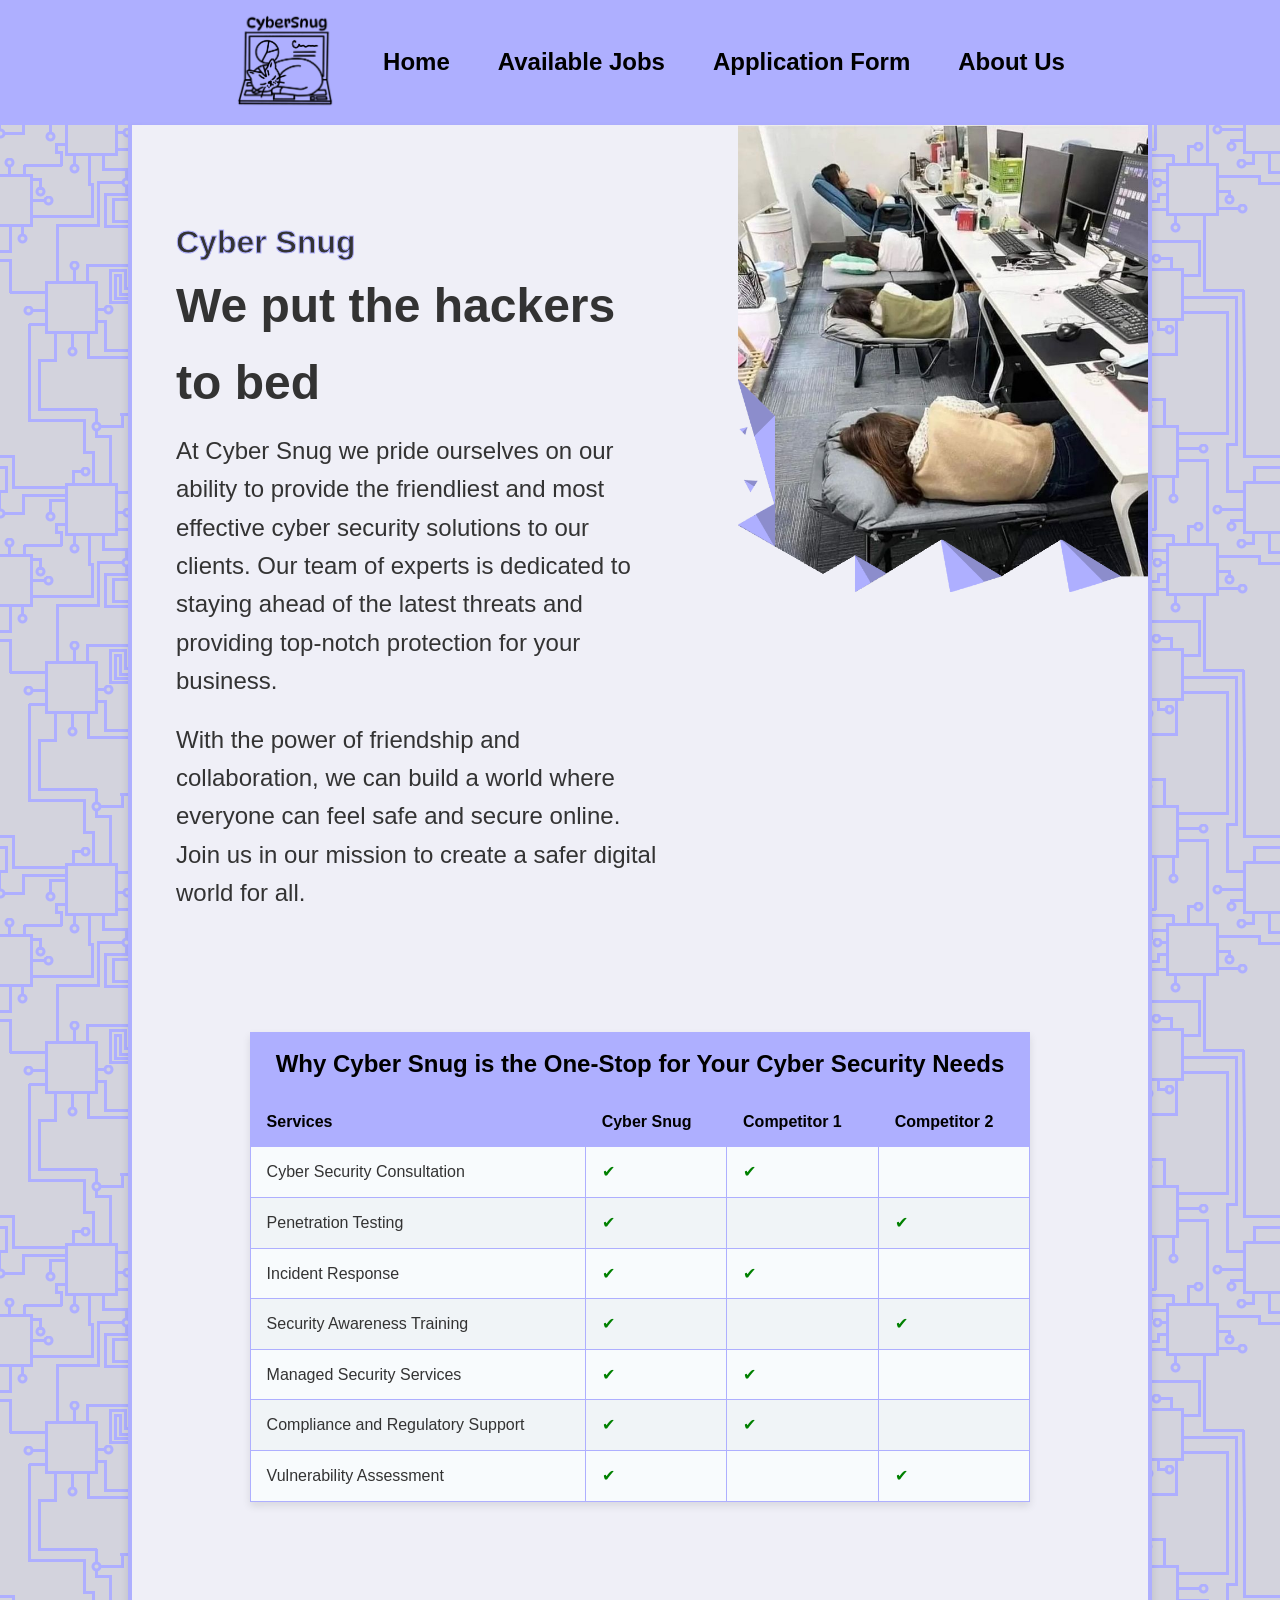
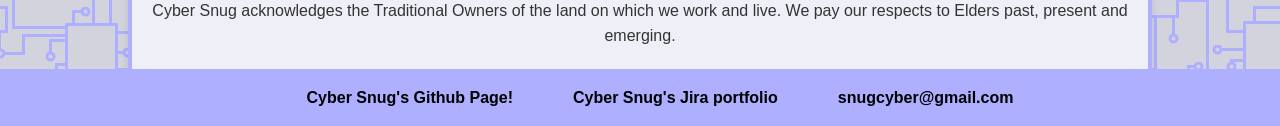
<file: index.html>
<!DOCTYPE html>
<html lang="en">

<!--- meta elements -->
<head>
  <meta charset="utf-8">
  <meta name="description" content="Cyber Snug homepage">
  <meta name="keywords" content="Cyber Snug, homepage, introduction">
  <meta name="author" content="html wizards">
  <title>Homepage</title>
<link rel="stylesheet" href="./styles/styles.css" type="text/css">
<!--- added the link to stylesheet -->

  <!-- Embedded CSS  -->
  <!--sets font sizes for h3 and h1 inside .title block-->
  <style>
    .title h3 {
    font-size: 2rem;
    padding: 0;
    margin: 0;
   }

    .title h1 {
   font-size: 3rem;
    padding: 0;
    margin: 0;
  }
  </style>
</head>

<body>
  <header>
  <!--- added links to each page -->
  <!--main site nav, including logo lightbox popup-->
  <nav>
    <ul>
      <li>
        <a href="#logo-lightbox">
        <img id="logo" src="images/Cyber_Snug_FINAL.png" alt="Company Logo">
        </a>
      </li>
      <li><a href="./">Home</a></li>
      <li><a href="./jobs.html">Available Jobs</a></li>
     <li><a href="./apply.html">Application Form</a></li>
     <li><a href="./about.html">About Us</a></li>
    </ul>
  </nav>
  </header>

  <!--Hidden lightbox that displays enlarged version of logo when nav logo link is clicked-->
  <div class="lightbox" id="logo-lightbox">
    <a href="#" aria-label="Close">
      <span style="background-image: url('images/Cyber_Snug_FINAL.png');"></span>
    </a>
  </div>

  <main class="main">
    <!--company name/slogan and description to the left, image on the right-->
    <div class="content-row">
      <div class="left-content">
        <div class="title">
            <!-- inline CSS  -->
          <h3 style="-webkit-text-stroke: 1px #AEAFFF; ">Cyber Snug</h3>
          <h1>We put the hackers to bed</h1>
        </div>
        <aside class="company-description">
          <p>
            At Cyber Snug we pride ourselves on our ability to provide the friendliest
            and most effective cyber security solutions to our clients. Our team of experts
            is dedicated to staying ahead of the latest threats and providing top-notch
            protection for your business.
          </p> 
          <p>
            With the power of friendship and collaboration,
            we can build a world where everyone can feel safe and secure online.
            Join us in our mission to create a safer digital world for all.
          </p>
        </aside>
      </div>
      <img id="visual-slogan" src="images/putting_hackers_to_sleep.png" alt="visual representation of our slogan">
    </div>

<!---table demonstrating our services-->
    <table class="services-table">
      <thead>
        <tr>
          <th class="services-header" colspan="4" >Why Cyber Snug is the One-Stop for Your Cyber Security Needs</th>
        </tr>
        <tr>
          <th>Services</th>
          <th>Cyber Snug</th>
          <th>Competitor 1</th>
          <th>Competitor 2</th>
        </tr>
      </thead>
      <tbody>
        <tr>
          <td>Cyber Security Consultation</td>
          <td class="checkmark-symbol"></td>
          <td class="checkmark-symbol"></td>
          <td></td>
        </tr>
        <tr>
          <td>Penetration Testing</td>
          <td class="checkmark-symbol"></td>
          <td></td>
          <td class="checkmark-symbol"></td>
        </tr>
        <tr>
          <td>Incident Response</td>
          <td class="checkmark-symbol"></td>
          <td class="checkmark-symbol"></td>
          <td></td>
        </tr>
        <tr>
          <td>Security Awareness Training</td>
          <td class="checkmark-symbol"></td>
          <td></td>
          <td class="checkmark-symbol"></td>
        </tr>
        <tr>
          <td>Managed Security Services</td>
          <td class="checkmark-symbol"></td>
          <td class="checkmark-symbol"></td>
          <td></td>
        </tr>
        <tr>
          <td>Compliance and Regulatory Support</td>
          <td class="checkmark-symbol"></td>
          <td class="checkmark-symbol"></td>
          <td></td>
        </tr> 
        <tr>
          <td>Vulnerability Assessment</td>
          <td class="checkmark-symbol"></td>
          <td></td>
          <td class="checkmark-symbol"></td>
      </tbody>
    </table>
    <!--acknowledgment of country statement-->
    <p class="acknowledgment-of-land">Cyber Snug acknowledges the Traditional Owners of the land on which we work and live.
       We pay our respects to Elders past, present and emerging.
    </p>
  </main>
  <footer>
  <!--Site footer with links Github repo, Jira Board and contact email-->
    <p ><a href="https://github.com/106131320/Project-part-1" target="_blank">Cyber Snug's Github Page!</a></p>
    <p ><a href="https://snugcyber.atlassian.net?continue=https%3A%2F%2Fsnugcyber.atlassian.net%2Fwelcome%2Fsoftware&atlOrigin=eyJpIjoiZGUwYWVmOGFkY2FlNDNkOGJjMmJmNWQ0NGI5NGQwYzEiLCJwIjoiaiJ9" 
    target="_blank">Cyber Snug's Jira portfolio </a></p>
    <p ><a href="mailto:snugcyber@gmail.com" target="_blank">snugcyber@gmail.com</a></p>
  </footer>
</body>



</html>
</file>
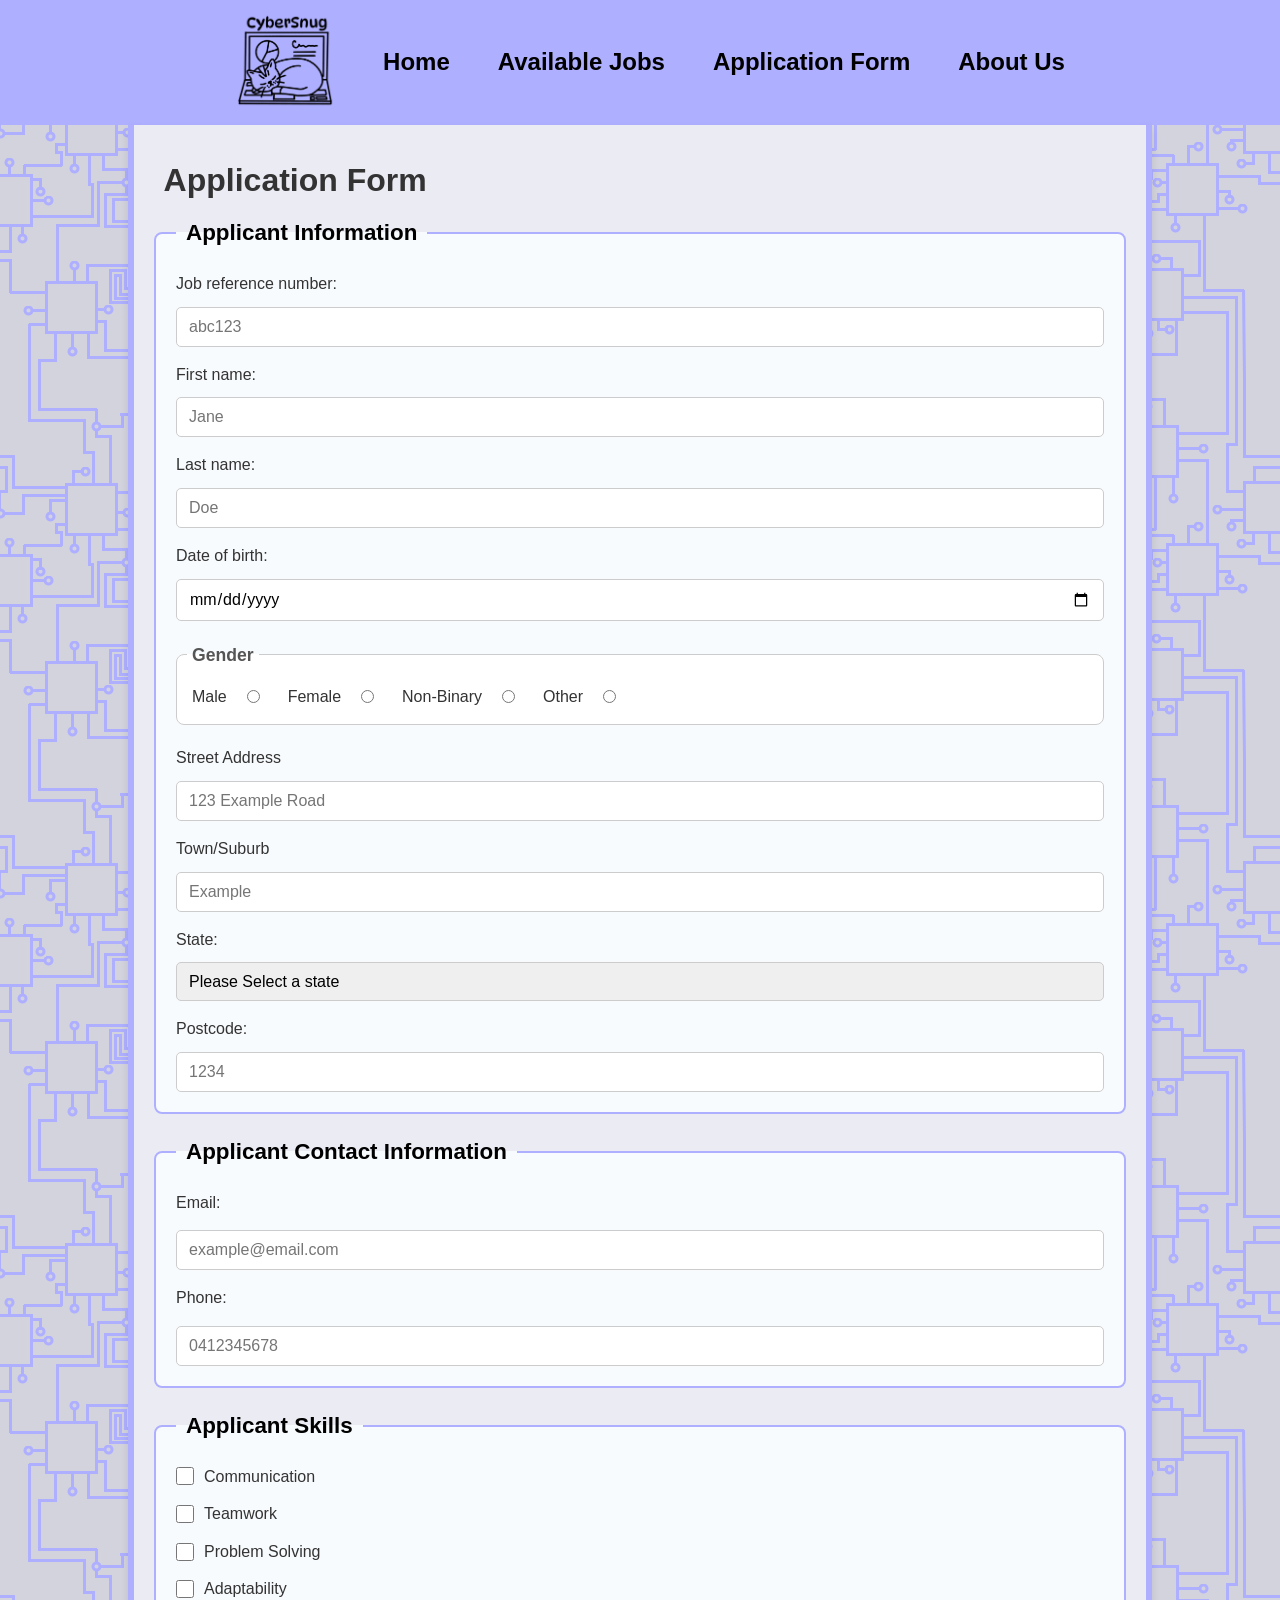
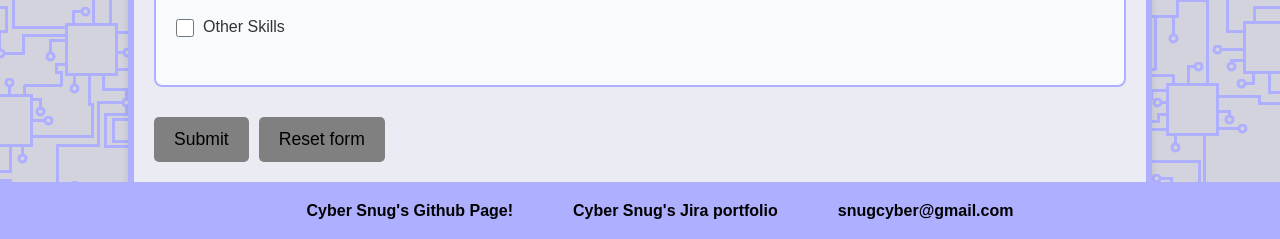
<file: apply.html>
<!DOCTYPE html>
<html lang="en">

<!--- meta elements -->
<head>
  <meta charset="utf-8">
  <meta name="description" content="Application form for Cyber Snug">
  <meta name="keywords" content="Cyber Snug, application form, application, apply">
  <meta name="author" content="html wizards">
  <title>Job Application</title>
  <link rel="stylesheet" href="./styles/styles.css" type="text/css">
<!--- added the link to stylesheet -->

<!--- embedded css -->
<!--style the fieldset legends-->
  <style>
  legend {
    font-size: 1.4rem;
    font-weight: 600;
    color: black;
    padding: 0 10px;
  }
  </style>
</head>

<body>

  <header>
  <!--- added links to each page -->
  <!--main site nav, including logo with lightbox popup-->
  <nav>
    <ul>
      <li>
        <a href="#logo-lightbox">
        <img id="logo" src="images/Cyber_Snug_FINAL.png" alt="Company Logo">
        </a>
      </li>
      <li><a href="./">Home</a></li>
      <li><a href="./jobs.html">Available Jobs</a></li>
     <li><a href="./apply.html">Application Form</a></li>
     <li><a href="./about.html">About Us</a></li>
    </ul>
  </nav>
  </header>

  <!--Hidden lightbox that displays enlarged version of logo when nav logo link is clicked-->
  <div class="lightbox" id="logo-lightbox">
    <a href="#" aria-label="Close">
      <span style="background-image: url('images/Cyber_Snug_FINAL.png');"></span>
    </a>
  </div>
  
<main class="application_body">

  <h1>Application Form</h1>
  <!--submits via POST to swinburne endpoint-->
    <form action="https://mercury.swin.edu.au/it000000/formtest.php" method="post">
      <fieldset class="applicant-info-fieldset">
        <legend>Applicant Information</legend>
          <!--- job reference input only allows people to type 6 alphanumeric characters  -->

        <label for="Job_reference_number">Job reference number:</label>
        <input class="selectable" type="text" id="Job_reference_number" name="Job_reference_number"  pattern=".{6}" placeholder="abc123" required>

       <label for="First_name">First name:</label>
       <!--Letters only, up to 20 characters-->
        <input class="selectable" type="text" id="First_name" name="First_name"  pattern="[A-Za-z]{1,20}" placeholder="Jane" required>
        
        <label for="Last_name">Last name:</label>
        <input class="selectable" type="text" id="Last_name" name="Last_name"  pattern="[A-Za-z]{1,20}" placeholder="Doe" required>

       <label for="Date_of_birth">Date of birth:</label>
       <!--restricts data picker so no date after Jan 1st 2026 can be chosen-->
       <input class="selectable" type="date" id="Date_of_birth" name="Date_of_birth" max="2026-01-01" required>
  
      <!--gender roles, radio group-->
      <fieldset class="gender-fieldset">
        <legend>Gender</legend>
       <label for="male">Male</label>
       <input type="radio" name="gender" id="male" value="male" required>

       <label for="female">Female</label>
       <input type="radio" name="gender" id="female" value="female" required>

        <label for="non-binary">Non-Binary</label>
       <input type="radio" name="gender" id="non-binary" value="non-binary" required>

       <label for="other">Other</label>
       <input type="radio" name="gender" id="other" value="other" required>
    </fieldset>
    
      <!--address fields: street, town/suburb, state dropdown, postcode-->
      <label for="street-address">Street Address</label>
      <input class="selectable" type="text" name="street-address" id="street-address" pattern=".{1,40}" placeholder="123 Example Road" required="">

      <label for="town">Town/Suburb</label>
      <input class="selectable" type="text" name="town" id="town" pattern=".{1,40}" placeholder="Example" required="">

  
     <label for="state">State:</label>
      <select class="selectable" id="state" name="state" required>
        <option value="">Please Select a state</option>
        <option value="VIC">VIC</option>
        <option value="NSW">NSW</option>
        <option value="QLD">QLD</option>
        <option value="NT">NT</option>
        <option value="WA">WA</option>
        <option value="SA">SA</option>
        <option value="TAS">TAS</option>
        <option value="ACT">ACT</option>
      </select>

      <label for="postcode">Postcode:</label>
      <input class="selectable" type="text" id="postcode" name="postcode" pattern="\d{4}" placeholder="1234" required="">

    </fieldset>

    <!--contact details, email and phone number-->
    <fieldset>
      <legend>Applicant Contact Information</legend>

      <label for="email">Email:</label>
      <input class="selectable" type="email" id="email" name="email" placeholder="example@email.com" required="">
    
      <label for="phone">Phone:</label>
      <!--Must be exactly 10 digits-->
      <input class="selectable" type="tel" id="phone" name="phone" pattern="[0-9]{10}" placeholder="0412345678" required="">
    </fieldset>

<!--skills section, set of checkboxes and optional "other skills" text area-->
<fieldset>
      <legend>Applicant Skills</legend>

      <div class="skill-group-standard">

        <label for="skill1">
         <input type="checkbox" name="communication" id="skill1" > Communication
        </label>
        <label for="skill2">
          <input type="checkbox" name="teamwork" id="skill2" > Teamwork
        </label>
        <label for="skill3">
          <input type="checkbox" name="problem-solving" id="skill3" > Problem Solving
       </label>
        <label for="skill4">
          <input type="checkbox" name="adaptability" id="skill4" > Adaptability
       </label>
      </div>

      <!--checking "other skills" reveal text area for applicant to describe additional skills-->
      <div class="other-skills-control">
        <input type="checkbox" name="other-skills" id="other-skills">
        <label for="other-skills">Other Skills</label>
        <div id="hidden">
          <label for="other-skills-long">What are your other skills?</label>
          <textarea
            class="selectable"
            name="other-skills-long"
            id="other-skills-long"
            placeholder="Type your other skills here"></textarea>
        </div>
      </div>
    </fieldset>
    <div class="buttons"> <!--- Inline CSS for button text color -->
      <input class="button" type="submit" value="Submit" style="color: black;">
      <input class="button" type="reset" value="Reset form">
    </div>
    </form>
</main>

  <!--Site footer with links Github repo, Jira Board and contact email-->
  <footer>
    <p ><a href="https://github.com/106131320/Project-part-1" target="_blank">Cyber Snug's Github Page!</a></p>
    <p ><a href="https://snugcyber.atlassian.net?continue=https%3A%2F%2Fsnugcyber.atlassian.net%2Fwelcome%2Fsoftware&atlOrigin=eyJpIjoiZGUwYWVmOGFkY2FlNDNkOGJjMmJmNWQ0NGI5NGQwYzEiLCJwIjoiaiJ9" 
    target="_blank">Cyber Snug's Jira portfolio </a></p>
    <p ><a href="mailto:snugcyber@gmail.com" target="_blank">snugcyber@gmail.com</a></p>
  </footer>
  
  
</body>



</html>
</file>
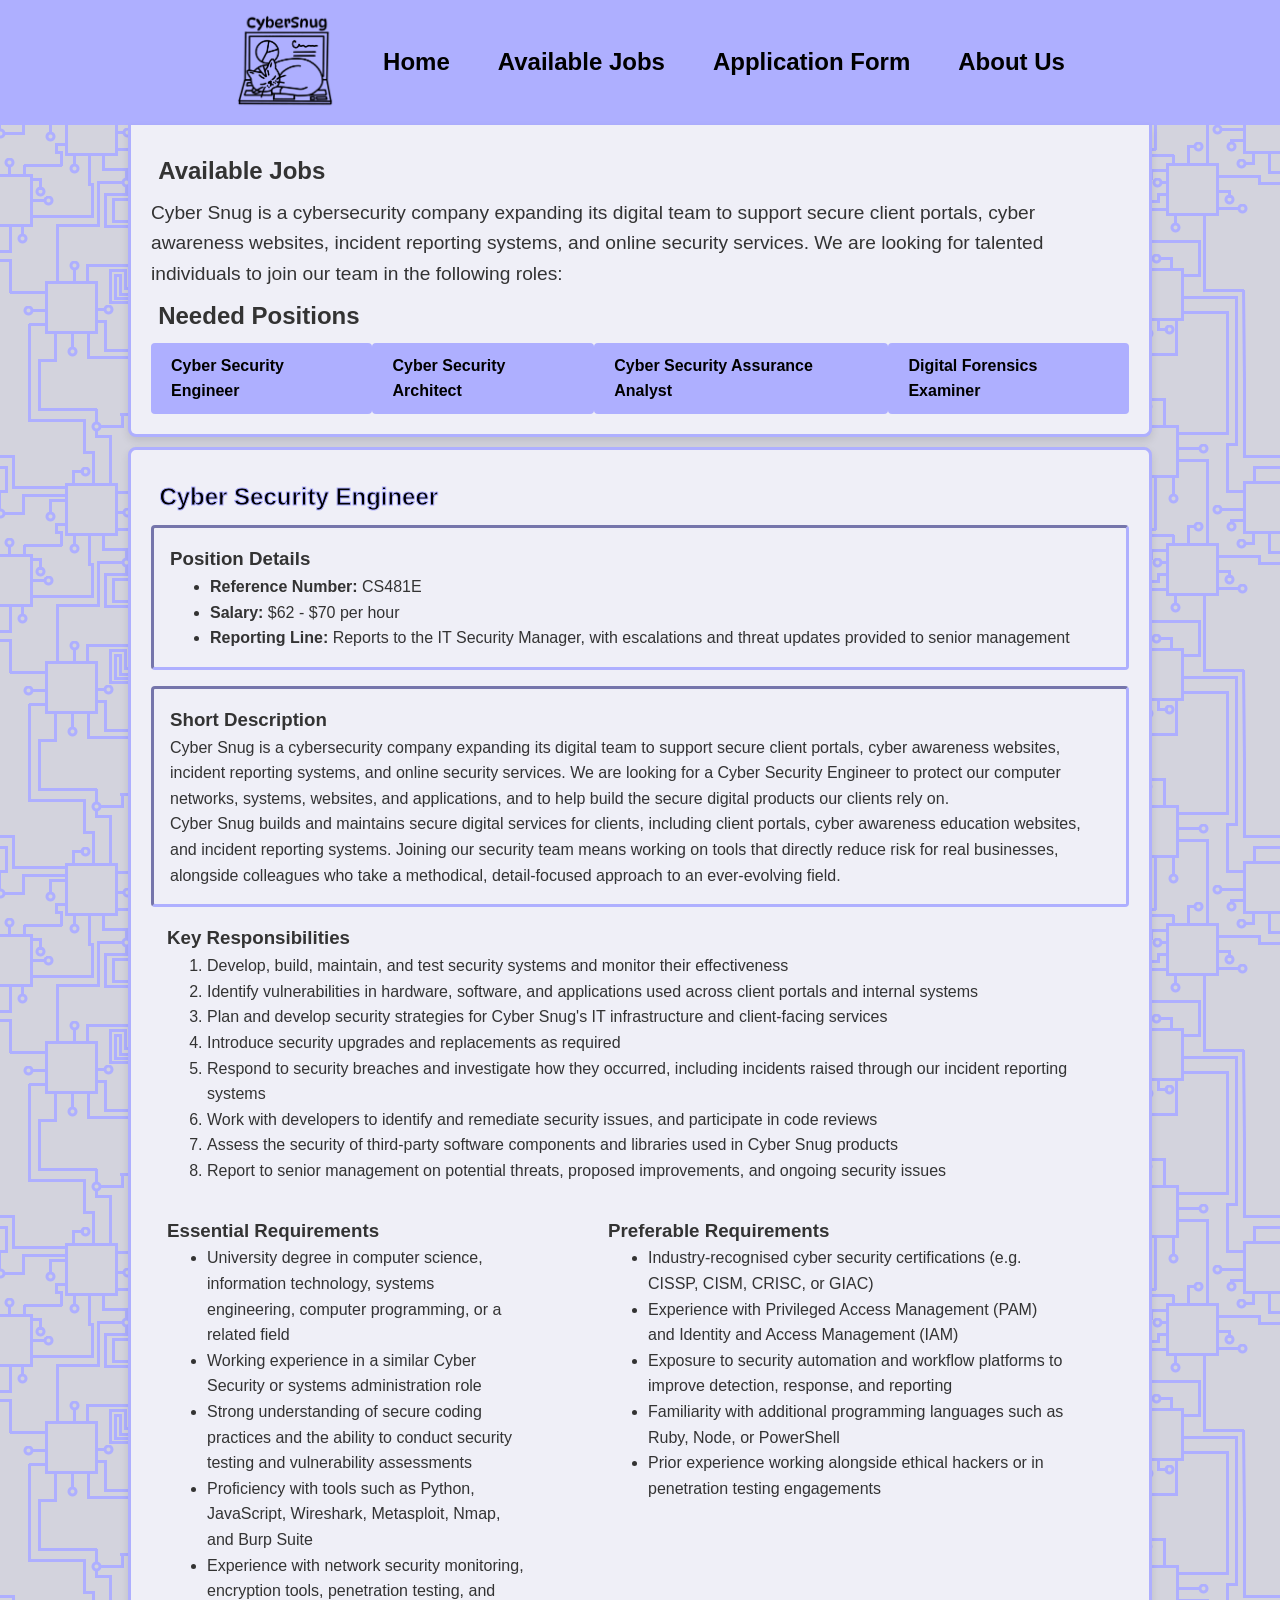
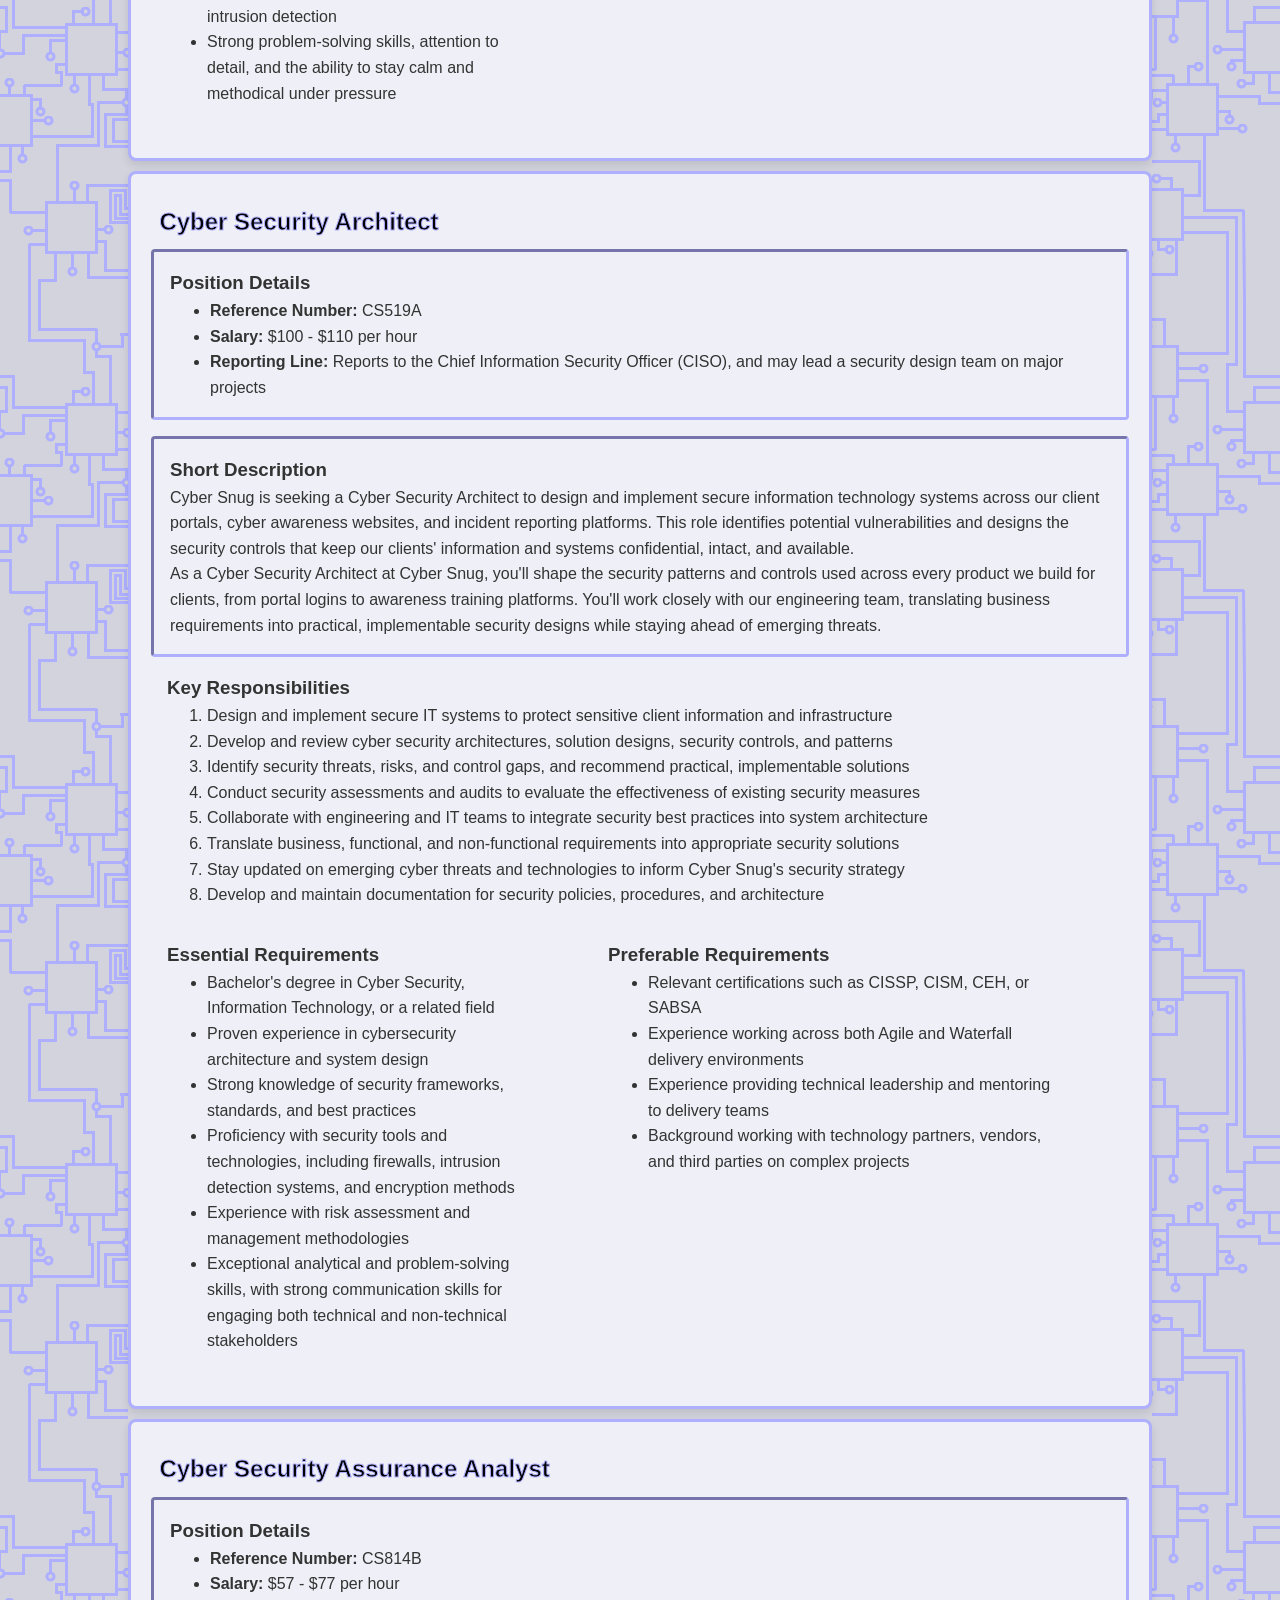
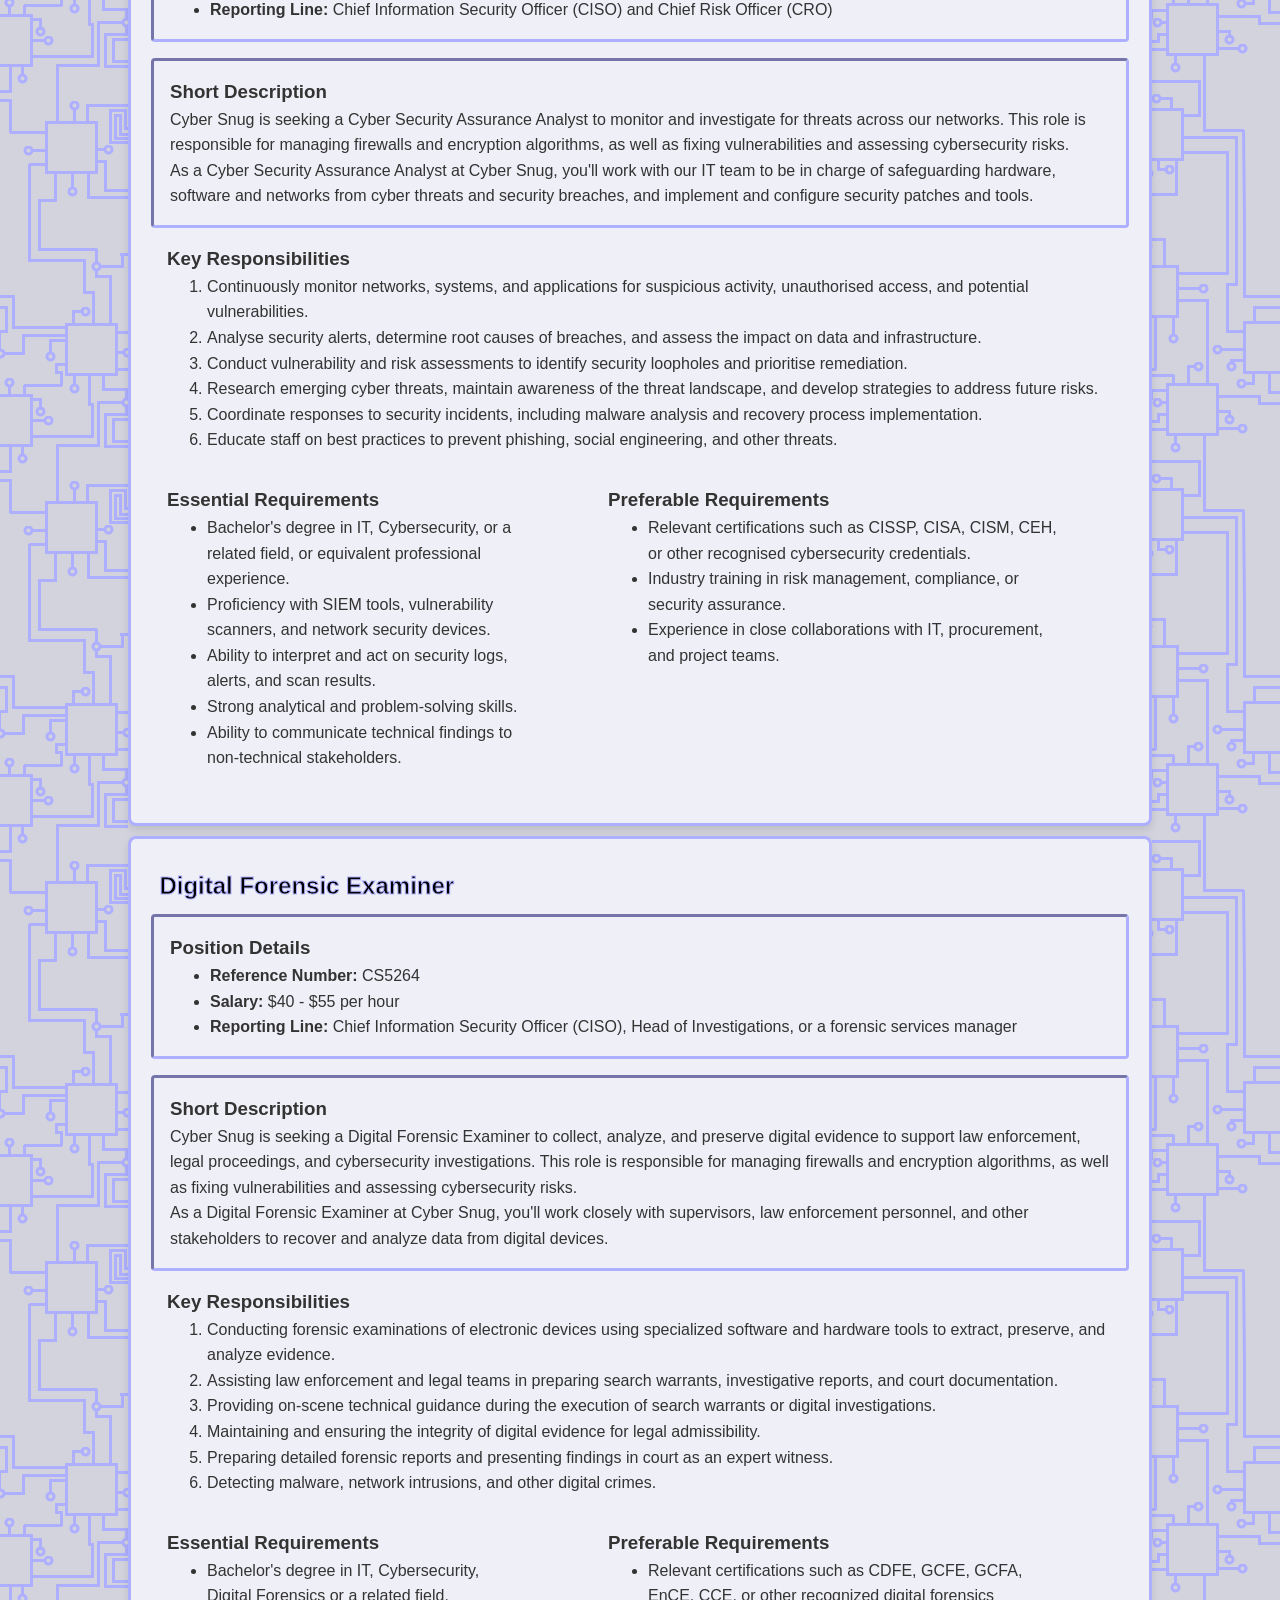
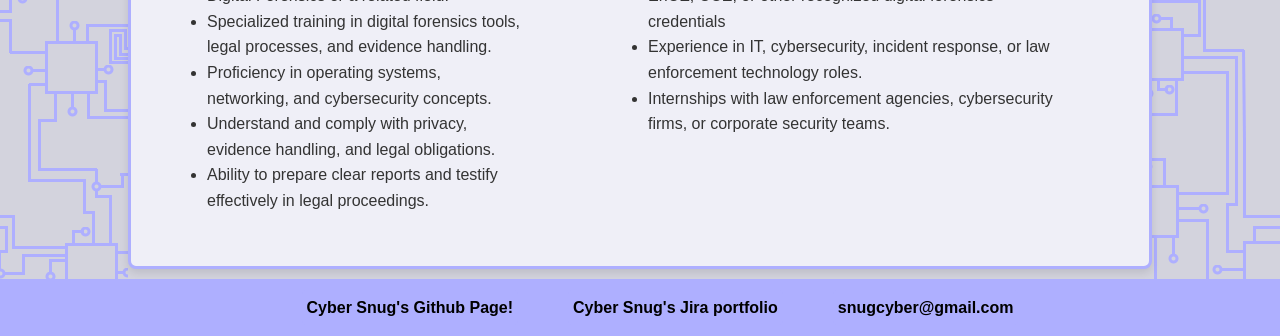
<file: jobs.html>
<!DOCTYPE html>
<html lang="en">

<!--- meta elements -->
<head>
  <meta charset="utf-8">
  <meta name="description" content="Job Description for available roles at Cyber Snug">
  <meta name="keywords" content="Cyber Snug, careers, cyber security engineer, cyber security architect, cyber security assurance analyst, digital forensics examiner, job description">
  <meta name="author" content="html wizards">
  <title>Position Description</title>
<link rel="stylesheet" href="./styles/styles.css" type="text/css">
<!--- added the link to stylesheet -->

<!--- embedded CSS -->

  <style>
  h2 {
    -webkit-text-stroke: 1px #AEAFFF;
    color: black;
  }
  </style>

</head>

<body>
  <header>
  <!--- added links to each page -->
  <!--main site nav, including logo lightbox popup-->
  <nav>
    <ul>
      <li>
        <a href="#logo-lightbox">
        <img id="logo" src="images/Cyber_Snug_FINAL.png" alt="Company Logo">
        </a>
      </li>
      <li><a href="./">Home</a></li>
      <li><a href="./jobs.html">Available Jobs</a></li>
     <li><a href="./apply.html">Application Form</a></li>
     <li><a href="./about.html">About Us</a></li>
    </ul>
  </nav>
  </header>

  <!--Hidden lightbox that displays enlarged version of logo when nav logo link is clicked-->
  <div class="lightbox" id="logo-lightbox">
    <a href="#" aria-label="Close">
      <span style="background-image: url('images/Cyber_Snug_FINAL.png');"></span> <!--- inline css -->
    </a>
  </div>


  <main class="jobs_main">
    <section class="available_jobs">
    <h1>Available Jobs</h1> 
    
    <!--- inline CSS -->
    <p style="font-size: 1.2em; font-weight: 500;">Cyber Snug is a cybersecurity company expanding its digital team to support secure client portals, cyber awareness websites, incident reporting systems, and online security services. We are looking for talented individuals to join our team in the following roles:</p>
      <h1>Needed Positions</h1>
    <div class="menu">
      <a href ="#engineer">Cyber Security Engineer</a>
      <a href="#architect">Cyber Security Architect</a>
      <a href="#security">Cyber Security Assurance Analyst</a>
      <a href="#examiner">Digital Forensics Examiner</a>
    </div>
    </section>
    <article class="job_description">
      <h2 id="engineer">Cyber Security Engineer</h2>
      <!-- Job summary details: reference number, salary, reporting line -->
      <section id="engineer-details">
        <h3>Position Details</h3>
        <ul>
          <li><strong>Reference Number:</strong> CS481E</li>
          <li><strong>Salary:</strong> $62 - $70 per hour</li>
          <li><strong>Reporting Line:</strong> Reports to the IT Security Manager, with escalations and threat updates provided to senior management</li>
        </ul>
      </section>

      <aside class="jobs_aside"  id="engineer-description">
        <h3>Short Description</h3>
        <p>Cyber Snug is a cybersecurity company expanding its digital team to support secure client portals, cyber awareness websites, incident reporting systems, and online security services. We are looking for a Cyber Security Engineer to protect our computer networks, systems, websites, and applications, and to help build the secure digital products our clients rely on.</p>
        <p>Cyber Snug builds and maintains secure digital services for clients, including client portals, cyber awareness education websites, and incident reporting systems. Joining our security team means working on tools that directly reduce risk for real businesses, alongside colleagues who take a methodical, detail-focused approach to an ever-evolving field.</p>
      </aside>
 
    
      <section id="engineer-responsibilities">
        <h3>Key Responsibilities</h3>
        <ol>
          <li>Develop, build, maintain, and test security systems and monitor their effectiveness</li>
          <li>Identify vulnerabilities in hardware, software, and applications used across client portals and internal systems</li>
          <li>Plan and develop security strategies for Cyber Snug's IT infrastructure and client-facing services</li>
          <li>Introduce security upgrades and replacements as required</li>
          <li>Respond to security breaches and investigate how they occurred, including incidents raised through our incident reporting systems</li>
          <li>Work with developers to identify and remediate security issues, and participate in code reviews</li>
          <li>Assess the security of third-party software components and libraries used in Cyber Snug products</li>
          <li>Report to senior management on potential threats, proposed improvements, and ongoing security issues</li>
        </ol>
      </section>
    
      <section id="engineer-essential-requirements">
        <h3>Essential Requirements</h3>
        <ul>
          <li>University degree in computer science, information technology, systems engineering, computer programming, or a related field</li>
          <li>Working experience in a similar Cyber Security or systems administration role</li>
          <li>Strong understanding of secure coding practices and the ability to conduct security testing and vulnerability assessments</li>
          <li>Proficiency with tools such as Python, JavaScript, Wireshark, Metasploit, Nmap, and Burp Suite</li>
          <li>Experience with network security monitoring, encryption tools, penetration testing, and intrusion detection</li>
          <li>Strong problem-solving skills, attention to detail, and the ability to stay calm and methodical under pressure</li>
        </ul>
      </section>
    
      <section id="engineer-preferable-requirements">
        <h3>Preferable Requirements</h3>
        <ul>
          <li>Industry-recognised cyber security certifications (e.g. CISSP, CISM, CRISC, or GIAC)</li>
          <li>Experience with Privileged Access Management (PAM) and Identity and Access Management (IAM)</li>
          <li>Exposure to security automation and workflow platforms to improve detection, response, and reporting</li>
          <li>Familiarity with additional programming languages such as Ruby, Node, or PowerShell</li>
          <li>Prior experience working alongside ethical hackers or in penetration testing engagements</li>
        </ul>
      </section>
    </article>
  
 
    <article class="job_description">
      <h2 id="architect">Cyber Security Architect</h2>
      <!-- Job summary details: reference number, salary, reporting line -->
      <section id="architect-details">
        <h3>Position Details</h3>
        <ul>
          <li><strong>Reference Number:</strong> CS519A</li>
          <li><strong>Salary:</strong> $100 - $110 per hour</li>
          <!-- Reporting line involves collaboration with senior stakeholders and heading design teams -->
          <li><strong>Reporting Line:</strong> Reports to the Chief Information Security Officer (CISO), and may lead a security design team on major projects</li>
        </ul>
      </section>
 
      <aside class="jobs_aside"  id="architect-description">
        <h3>Short Description</h3>
        <p>Cyber Snug is seeking a Cyber Security Architect to design and implement secure information technology systems across our client portals, cyber awareness websites, and incident reporting platforms. This role identifies potential vulnerabilities and designs the security controls that keep our clients' information and systems confidential, intact, and available.</p>
        <p>As a Cyber Security Architect at Cyber Snug, you'll shape the security patterns and controls used across every product we build for clients, from portal logins to awareness training platforms. You'll work closely with our engineering team, translating business requirements into practical, implementable security designs while staying ahead of emerging threats.</p>    
      </aside>
 
 
      <section id="architect-responsibilities">
        <h3>Key Responsibilities</h3>
        <ol>
          <li>Design and implement secure IT systems to protect sensitive client information and infrastructure</li>
          <li>Develop and review cyber security architectures, solution designs, security controls, and patterns</li>
          <li>Identify security threats, risks, and control gaps, and recommend practical, implementable solutions</li>
          <li>Conduct security assessments and audits to evaluate the effectiveness of existing security measures</li>
          <li>Collaborate with engineering and IT teams to integrate security best practices into system architecture</li>
          <li>Translate business, functional, and non-functional requirements into appropriate security solutions</li>
          <li>Stay updated on emerging cyber threats and technologies to inform Cyber Snug's security strategy</li>
          <li>Develop and maintain documentation for security policies, procedures, and architecture</li>
        </ol>
      </section>
    
      <section id="architect-essential-requirements">
        <h3>Essential Requirements</h3>
        <ul>
          <li>Bachelor's degree in Cyber Security, Information Technology, or a related field</li>
          <li>Proven experience in cybersecurity architecture and system design</li>
          <li>Strong knowledge of security frameworks, standards, and best practices</li>
          <li>Proficiency with security tools and technologies, including firewalls, intrusion detection systems, and encryption methods</li>
          <li>Experience with risk assessment and management methodologies</li>
          <li>Exceptional analytical and problem-solving skills, with strong communication skills for engaging both technical and non-technical stakeholders</li>
        </ul>
      </section>

      <section id="architect-preferable-requirements">
        <h3>Preferable Requirements</h3>
        <ul>
          <li>Relevant certifications such as CISSP, CISM, CEH, or SABSA</li>
          <li>Experience working across both Agile and Waterfall delivery environments</li>
          <li>Experience providing technical leadership and mentoring to delivery teams</li>
          <li>Background working with technology partners, vendors, and third parties on complex projects</li>
        </ul>
      </section>
    </article>
  
  
    <article class="job_description">
      <h2 id="security">Cyber Security Assurance Analyst</h2>
      <section id="security-details">
        <!-- Job summary details: reference number, salary, reporting line -->
        <h3>Position Details</h3>
        <ul>
          <li><strong>Reference Number:</strong> CS814B </li>
          <li><strong>Salary:</strong> $57 - $77 per hour </li>
          <li><strong>Reporting Line:</strong> Chief Information Security Officer (CISO) and Chief Risk Officer (CRO) </li>
        </ul>
      </section>

      <aside class="jobs_aside"  id="security-description">
        <h3>Short Description</h3>
        <p>Cyber Snug is seeking a Cyber Security Assurance Analyst to monitor and investigate for threats across our networks. This role is responsible for managing firewalls and encryption algorithms, as well as fixing vulnerabilities and assessing cybersecurity risks.</p>
        <p>As a Cyber Security Assurance Analyst at Cyber Snug, you'll work with our IT team to be in charge of safeguarding hardware, software and networks from cyber threats and security breaches, and implement and configure security patches and tools. </p>
      </aside>



      <section id="security-responsibilities">
        <h3>Key Responsibilities</h3>
        <ol>
          <li>Continuously monitor networks, systems, and applications for suspicious activity, unauthorised access, and potential vulnerabilities.</li>
          <li>Analyse security alerts, determine root causes of breaches, and assess the impact on data and infrastructure.</li>
          <li>Conduct vulnerability and risk assessments to identify security loopholes and prioritise remediation.</li>
          <li>Research emerging cyber threats, maintain awareness of the threat landscape, and develop strategies to address future risks.</li>
          <li>Coordinate responses to security incidents, including malware analysis and recovery process implementation.</li>
          <li>Educate staff on best practices to prevent phishing, social engineering, and other threats.</li>
        </ol>
      </section>

      <section id="security-essential-requirements">
        <h3>Essential Requirements</h3>
        <ul>
          <li>Bachelor's degree in IT, Cybersecurity, or a related field, or equivalent professional experience.</li>
          <li>Proficiency with SIEM tools, vulnerability scanners, and network security devices.</li>
          <li>Ability to interpret and act on security logs, alerts, and scan results.</li>
          <li>Strong analytical and problem-solving skills.</li>
          <li>Ability to communicate technical findings to non-technical stakeholders.</li>
        </ul>
      </section>

      <section id="security-preferable-requirements">
        <h3>Preferable Requirements</h3>
        <ul>
          <li>Relevant certifications such as CISSP, CISA, CISM, CEH, or other recognised cybersecurity credentials.</li>
          <li>Industry training in risk management, compliance, or security assurance.</li>
          <li>Experience in close collaborations with IT, procurement, and project teams.</li>
        </ul>
      </section>
    </article>


    <article class="job_description">
      <h2 id="examiner">Digital Forensic Examiner</h2>
      <!-- Job summary details: reference number, salary, reporting line -->
      <section id="examiner-details">
        <h3>Position Details</h3>
        <ul>
          <li><strong>Reference Number:</strong> CS5264 </li>
          <li><strong>Salary:</strong> $40 - $55 per hour </li>
          <li><strong>Reporting Line:</strong> Chief Information Security Officer (CISO), Head of Investigations, or a forensic services manager </li>
        </ul>
      </section>

      <aside class="jobs_aside" id="examiner-description">
        <h3>Short Description</h3>
        <p>Cyber Snug is seeking a Digital Forensic Examiner to collect, analyze, and preserve digital evidence to support law enforcement, legal proceedings, and cybersecurity investigations. This role is responsible for managing firewalls and encryption algorithms, as well as fixing vulnerabilities and assessing cybersecurity risks.</p>
        <p>As a Digital Forensic Examiner at Cyber Snug, you'll work closely with supervisors, law enforcement personnel, and other stakeholders to recover and analyze data from digital devices. </p>
    </aside>


      <section id="examiner-responsibilities">
        <h3>Key Responsibilities</h3>
        <ol>
          <li>Conducting forensic examinations of electronic devices using specialized software and hardware tools to extract, preserve, and analyze evidence.</li>
          <li>Assisting law enforcement and legal teams in preparing search warrants, investigative reports, and court documentation.</li>
          <li>Providing on-scene technical guidance during the execution of search warrants or digital investigations.</li>
          <li>Maintaining and ensuring the integrity of digital evidence for legal admissibility.</li>
          <li>Preparing detailed forensic reports and presenting findings in court as an expert witness.</li>
          <li>Detecting malware, network intrusions, and other digital crimes.</li>
        </ol>
      </section>

      <section id="examiner-essential-requirements">
        <h3>Essential Requirements</h3>
        <ul>
          <li>Bachelor's degree in IT, Cybersecurity, Digital Forensics or a related field.</li>
          <li>Specialized training in digital forensics tools, legal processes, and evidence handling.</li>
          <li>Proficiency in operating systems, networking, and cybersecurity concepts.</li>
          <li>Understand and comply with privacy, evidence handling, and legal obligations.</li>
          <li>Ability to prepare clear reports and testify effectively in legal proceedings.</li>
        </ul>
      </section>

      <section id="examiner-preferable-requirements">
        <h3>Preferable Requirements</h3>
        <ul>
          <li>Relevant certifications such as  CDFE, GCFE, GCFA, EnCE, CCE, or other recognized digital forensics credentials</li>
          <li>Experience in IT, cybersecurity, incident response, or law enforcement technology roles.</li>
          <li>Internships with law enforcement agencies, cybersecurity firms, or corporate security teams.</li>
        </ul>
      </section>
    </article>
  </main>

  <footer>
  <!--Site footer with links Github repo, Jira Board and contact email-->
    <p ><a href="https://github.com/106131320/Project-part-1" target="_blank">Cyber Snug's Github Page!</a></p>
    <p ><a href="https://snugcyber.atlassian.net?continue=https%3A%2F%2Fsnugcyber.atlassian.net%2Fwelcome%2Fsoftware&atlOrigin=eyJpIjoiZGUwYWVmOGFkY2FlNDNkOGJjMmJmNWQ0NGI5NGQwYzEiLCJwIjoiaiJ9" 
    target="_blank">Cyber Snug's Jira portfolio </a></p>
    <p ><a href="mailto:snugcyber@gmail.com" target="_blank">snugcyber@gmail.com</a></p>
  </footer>
</body>



</html>
</file>
<file: styles/styles.css>
/*
filename: styles.css
author: html wizards
created: 27/8/26
last modified: 02/9/26
description: Global styles for the project, including layout, typography, and color scheme.
*/

/* --- Variable Declaration --- */
:root {
  --main-purple: #AEAFFF;
}

/* --- Base Styles --- */
/* Universal box-sizing, font-family, and reset for margins/paddings */
* {
  box-sizing: border-box;
  font-family: 'Segoe UI', Tahoma, Geneva, Verdana, sans-serif;
  margin: 0;
  padding: 0;
}


/* --- body Styles --- */

html{
  background-color: #a5a6db;
}


body {
  background-color: #d3d3dd;

  /* places background images to the left and right repeated vertically*/
  background-image:
    url("../images/backcircuits.png"),
    url("../images/backcircuits.png");
  background-repeat:
    repeat-y,
    repeat-y;
  background-position:
    left top,
    right top;

  color: #333;
  /* Dark grey text */
  line-height: 1.6;
  max-width: 100%;
  margin: 0 auto;
  padding: 0px;

  display: flex;
  flex-direction: column;
}

/* --- logo specific style --- */
#logo {
  width: 100px;
  height: auto;
  display: block;
  padding-bottom: 5px;
  cursor: zoom-in;
}

/* --- Logo Lightbox --- */
.lightbox {
  display: none;
  position: fixed;
  z-index: 999;
  top: 0;
  left: 0;
  right: 0;
  bottom: 0;
  padding: 1em;
  background: rgba(0, 0, 0, 0.8);
}

.lightbox:target {
  display: block;
}

.lightbox span {
  display: block;
  width: 100%;
  height: 100%;
  background-position: center;
  background-repeat: no-repeat;
  background-size: contain;
}

  /* universal box sizing is 0 padding, lists cant give a number or symbol when theres 0 padding */
ul {
  padding-left: 40px;
}

ol {
  padding-left: 40px;
}
/* --- Navigation Styles --- */

nav {
  background-color: var(--main-purple);
  padding: 0px 20px 0 0;
  width: 100%;

}

nav ul {
  list-style: none;
  /* Removes bullet points */
  display: flex;
  /* Flexbox for horizontal alignment */
  gap: 20px;
  /* Space between list items */
  justify-content: center;
  /* Centers navigation items */

}

nav ul li {
  display: flex;
  align-items: center;
}

nav ul li a {
  color: black;
  text-decoration: none;
  font-weight: 600;
  font-size: 1.5rem;
  padding: 10px 14px;
  border-radius: 4px;
  transition: background-color 0.3s ease;
  /* Smooth hover transition */
  display: block;
  /* Makes the entire link clickable */

}

nav ul li a:hover {
  background-color: #7a7ccf;
  /* Darker purple  on hover */
}

nav ul li:first-child a:hover {
  background-color: transparent;
}

footer {
  background-color: var(--main-purple);
  padding: 6px;
  width: 100%;
  margin-top: auto;
  display: flex;
  justify-content: center;
  align-items: center;
  text-align: center;
  position: relative;

}


footer a {
  color: black;
  font-weight: bold;
  text-decoration: none;
  display: block;
  padding: 5px 5px;
  margin: 5px;
  margin-left: 45px;
  border-radius: 4px;
  background-color: var(--main-purple);
  transition: 0.3s ease;
}

footer a:hover {
  background-color: #7a7ccf;
}



.main {
  width: 80%;
  max-width: 80%;
  margin: 0 auto;
  padding: 20px;
  background-color: #efeff7;
  /* Light grey-blue background */
  border-left: 4px solid var(--main-purple);
  border-right: 4px solid var(--main-purple);
  box-shadow: 0 4px 8px rgba(0, 0, 0, 0.1);
  
  /* Subtle shadow for depth */

 
  flex: 1;

}




/* --- apply.html Styling --- */



.application_body {
  width: 80%;
  max-width: 80%;
  margin: 0 auto;
  padding: 20px;
  background-color: #ebebf3;
  /* Light grey-blue background */
  border-left: 6px solid var(--main-purple);
  border-right: 6px solid var(--main-purple);
  box-shadow: 0 4px 8px rgba(0, 0, 0, 0.1);
  /* Subtle shadow for depth */
}

form {
  display: flex;
  flex-direction: column;
  gap: 20px;
  /* Space between fieldsets and buttons */
}

fieldset {
  border: 2px solid var(--main-purple);
  border-radius: 8px;
  padding: 20px;
  background-color: #f8fbfd;
  display: flex;
  /* Flex container for internal alignment */
  flex-direction: column;
  /* Stacks contents vertically */
  gap: 15px;
  /* Space between direct children of the fieldset */
}



/* Labels within the applicant information fieldset */
.applicant-info-fieldset label {
  font-weight: 500;
  color: #333;
  margin-bottom: -5px;
  /* Pulls label closer to the input */
  display: block;
  /* Ensures full width for consistency */
}

/* Styling for selectable input fields (text, email, select) */
.selectable {
  width: 100%;
  padding: 10px 12px;
  border: 1px solid #ccc;
  border-radius: 5px;
  font-size: 1rem;
  transition: border-color 0.3s ease, box-shadow 0.3s ease;
  /* Smooth hover/focus transition */
}

.selectable:hover {
  border-color: var(--main-purple);
  box-shadow: 0 0 0 3px rgba(0, 75, 153, 0.2);
  /* Light blue shadow on hover */
  outline: none;
  /* Removes default outline */
}

/* Custom styling for select dropdowns */
select {
  appearance: none;
  /* Removes default OS styling */
  background-repeat: no-repeat;
  background-position: right 10px center;
  background-size: 20px;
  padding-right: 30px;
  /* Space for a custom dropdown arrow if desired */
}

/* Gender Fieldset specific styling */
.gender-fieldset {
  flex-direction: row;
  /* Arranges radio buttons horizontally */
  flex-wrap: wrap;
  /* Allows items to wrap on smaller screens */
  gap: 20px;
  border: 1px solid #ccc;
  /* Lighter border */
  background-color: #FFFFFF;
  /* Even lighter background */
  padding: 15px;
  margin-top: 5px;
  margin-bottom: 5px;
}

.gender-fieldset legend {
  font-size: 1.1rem;
  font-weight: 600;
  color: #555;
  margin-left: -5px;
  padding: 0 5px;
}

/* Styling for individual radio button labels within the gender fieldset */
.gender-fieldset label {
  display: flex;
  align-items: center;
  /* Vertically centers radio button and text */
  font-weight: normal;
  margin-bottom: 0;
  cursor: pointer;
}

.gender-fieldset input[type="radio"] {
  margin-right: 8px;
  /* Space between radio button and its label text */
  flex-shrink: 0;
  /* Prevents radio button from shrinking */
}

/* Textarea resizing behavior */
form textarea {
  resize: vertical;
  /* Allows vertical resizing only */
}

/* Grouping for standard skill checkboxes */
.skill-group-standard {
  display: flex;
  flex-direction: column;
  gap: 12px;
  margin-bottom: -12px;
  /* Adjusts spacing if followed by other elements */
}

.skill-group-standard label {
  display: flex;
  align-items: center;
  cursor: pointer;
  margin-bottom: 0;
}

.skill-group-standard input[type="checkbox"] {
  margin-right: 10px;
  width: 18px;
  height: 18px;
  flex-shrink: 0;
}

/* Styling for the "Other Skills" checkbox and associated text area */
.other-skills-control {
  display: flex;
  flex-direction: row;
  flex-wrap: wrap;
  gap: 10px;
  margin-top: 12px;
  margin-bottom: 15px;
  align-items: center;
  /* Vertically centers checkbox with label */
}

.other-skills-control label[for="other-skills"] {
  color: #333;
  cursor: pointer;
  margin-top: -3px;
  margin-left: 4px;
  margin-right: 10px;
}

.other-skills-control input[type="checkbox"] {
  margin-right: -5px;
  width: 18px;
  height: 18px;
  flex-shrink: 0;
}

/* Hidden textarea for "Other Skills" - initially hidden */
#hidden {
  max-height: 0;
  opacity: 0;
  /* Smooth transition for revealing the textarea */
  transition:
    max-height 0.5s ease-out,
    opacity 0.5s ease-out,
    padding 0.5s ease-out;
  width: 100%;
  overflow: hidden;
  /* Ensures content is clipped when hidden */
}

/* Shows the hidden textarea when the "Other Skills" checkbox is checked */
.other-skills-control input#other-skills:checked~#hidden {
  max-height: 200px;
  /* Allows the textarea to expand */
  opacity: 1;
}

#hidden textarea {
  width: 100%;
}

/* Submit and Reset Buttons */

.buttons {
  display: flex;
  gap: 10px;
}

.button {
  background-color: grey;
  padding: 12px 20px;
  border: none;
  border-radius: 5px;
  font-size: 1.1rem;
  cursor: pointer;
  transition: background-color 0.3s ease, transform 0.2s ease;
  /* Smooth hover effects */
  margin-top: 10px;
  align-self: flex-start;
  /* Aligns button to the left within flex container */
}

.button:hover {
  background-color: #5d5e86;
  /* Darker blue on hover */
  transform: translateY(-2px);
  /* Slight lift effect */
}

input[type="reset"] {
  background-color: grey;
  /* Grey for reset button */
}

input[type="reset"]:hover {
  background-color: #5d5e86;
  /* Darker grey on hover */
}

/* --- Job Page Styling --- */

.jobs_main {
  width: 80%;
  max-width: 80%;
  margin: 0 auto;
  background-color: #d3d3dd;
  flex: 1;
}

.job_description {
  width: 100%;
  max-width: 100%;
  margin: 10px auto;
  padding: 20px;
  background-color: #efeff7;
  /* Light grey-blue background */
  border: 3px solid var(--main-purple);
  border-radius: 8px;
  box-shadow: 0 4px 8px rgba(0, 0, 0, 0.1);
  /* Subtle shadow for depth */ 
}




.available_jobs {
  width: 100%;
  max-width: 100%;
  margin: 0 auto;
  padding: 20px;
  background-color: #efeff7;
  /* Light grey-blue background */
  border: 3px solid var(--main-purple);
  border-top: 0px solid var(--main-purple);
  border-radius: 0 0 8px 8px;
  box-shadow: 0 4px 8px rgba(0, 0, 0, 0.1);

  /* Subtle shadow for depth */ 
}


h1 {
  padding: 0.3em;
}

h2 {
  padding: 0.35em;
}

/* --- Custom styling for sections --- */
section {
  width: 40%;
  padding: 1em;
}

/* --- Custom styling for engineer- sections and elements --- */
#engineer-details {
  border: 3px inset var(--main-purple);
  border-radius: 4px;
  /* --- Create a border --- */
  padding: 1em;
  width: 100%;
}

/* --- Make requirement sections be inline with each other --- */
#engineer-preferable-requirements, #engineer-essential-requirements {
  display: inline-block;
  margin-bottom: 1em;
}

#engineer-essential-requirements {
  margin-right: 1em;
}

#engineer-preferable-requirements {
  margin-right: 3em;
  width: 50%;
  float: right;
}

/* --- Adjust width for responsibilities section --- */
#engineer-responsibilities {
  width: 100%;
}

/* --- Custom styling for architect- sections and elements --- */
#architect-details {
  border: 3px inset var(--main-purple);
  border-radius: 4px;
  /* --- Create a border --- */
  padding: 1em;
  width: 100%;
}

/* --- Make requirement sections be inline with each other --- */
#architect-preferable-requirements, #architect-essential-requirements {
  display: inline-block;
  margin-bottom: 1em;
}

#architect-essential-requirements {
  margin-right: 1em;
}

#architect-preferable-requirements {
  margin-right: 3em;
  width: 50%;
  float: right;
}

/* --- Adjust width for responsibilities section --- */
#architect-responsibilities {
  width: 100%;
}

/* --- Custom styling for security- sections and elements --- */
#security-details {
  border: 3px inset var(--main-purple);
  border-radius: 4px;
  /* --- Create a border --- */
  padding: 1em;
  width: 100%;
}

/* --- Make requirement sections be inline with each other --- */
#security-preferable-requirements, #security-essential-requirements {
  display: inline-block;
  margin-bottom: 1em;
}

#security-essential-requirements {
  margin-right: 1em;
}

#security-preferable-requirements {
  margin-right: 3em;
  width: 50%;
  float: right;
}

/* --- Adjust width for responsibilities section --- */
#security-responsibilities {
  width: 100%;
}

/* --- Custom styling for examiner- sections and elements --- */
#examiner-details {
  border: 3px inset var(--main-purple);
  border-radius: 4px;
  /* --- Create a border --- */
  padding: 1em;
  width: 100%;
}

/* --- Make requirement sections be inline with each other --- */
#examiner-preferable-requirements, #examiner-essential-requirements {
  display: inline-block;
  margin-bottom: 1em;
}

#examiner-essential-requirements {
  margin-right: 1em;
}

#examiner-preferable-requirements {
  margin-right: 3em;
  width: 50%;
  float: right;
}

/* --- Adjust width for responsibilities section --- */
#examiner-responsibilities {
  width: 100%;
}

/* --- Make aside sections and description sections inline --- */
aside, #engineer-description, #architect-description, #security-description, #examiner-description {
  display: inline-block;
}

/* --- Custom styling for aside elements --- */

.jobs_aside {
  width: 100%;
  border: 3px inset var(--main-purple);
  border-radius: 4px;
  margin-top: 1em;
  padding: 1em;
}
/* --- Styling for menu --- */
.menu {
  display: flex;
  justify-content: space-evenly;
  align-items: center;
}

.menu a {
  color: black;
  font-weight: bold;
  text-decoration: none;
  padding: 10px 20px;
  border-radius: 4px;
  background-color: var(--main-purple);
  transition: 0.3s ease;
}

.menu a:hover {
  background-color: #7a7ccf;
}

/*Team Member boxes for about us page*/
.team-grid {
  display: grid;
  grid-template-columns: repeat(2, 1fr);
  gap: 20px;
}

@media(max-width: 600px) {
  .team-grid {
    grid-template-columns: 1fr;
  }
}

.team-member {
  border: 2px solid var(--main-purple);
  border-radius: 8px;
  background-color: #f8fbfd;
  background: url(./images/fade.png) repeat-x top;

  box-shadow: 0 4px 8px rgba(0, 0, 0, 0.1);
  padding: 20px;
  margin: 0;
}
.team-member dt {
  font-size: 1.3rem;
  font-weight: 600;
  color: #333;
  border-bottom: 2px solid var(--main-purple);
  padding-bottom: 6px;
  margin-bottom: 10px;
  display: inline-block;
}

.team-member dd {
  margin-bottom: 10px;
  color: #333;
}

.team-member dd:last-child {
  margin-bottom: 0;
}

.team-member dd:first-of-type {
  font-style: italic;
}

.team-member dd em {
  font-style: normal;
  color: #555;
}

.team-member ul,
.team-member ol {
  margin-top: 5px;
}

/*Group Photo (about.html)*/
.group-photo {
  text-align: center;
  margin: 20px auto;
}

.group-photo img {
  max-width: 100%;
  height: auto;
  border-radius: 8px;
}

.group-photo figcaption {
  margin-top: 10px;
  color: #555;
}

/*Team Fun Facts Table (about.html)*/
.fun-facts-table {
  border-collapse: collapse;
  width: 80%;
  margin: 20px auto;
  background-color: #f8fbfd;
  box-shadow: 0 4px 8px rgba(0, 0, 0, 0.1);
}

.fun-facts-table caption {
  font-size: 1.3em;
  padding-bottom: 12px;
}

.fun-facts-table th,
.fun-facts-table td {
  border: 1px solid var(--main-purple);
  padding: 12px 16px;
  text-align: left;
}

.fun-facts-table th {
  background-color: var(--main-purple);
  color: black;
}

.fun-facts-table tr:nth-child(even) {
  background-color: #f0f4f7;
}

@media (max-width: 600px) {
  .fun-facts-table {
    width: 100%;
  }

  .fun-facts-table th,
  .fun-facts-table td {
    padding: 6px 8px;
    font-size: 0.85rem;
  }
}

@media (max-width: 480px) {
  .team-grid {
    grid-template-columns: 1fr;
  }
}




/* --- Index Page Styling --- */
/*CyberSnug Services Table (index.html)*/

.title {
  padding: 0;
}



.content-row {
  display: flex;
  align-items: flex-start;
  justify-content: space-between;
  gap: 2em;
  width: 100%;
  font-size: 1.5em;

}

.left-content {
  flex: 1;
  min-width: 0;
  padding: 3em 1em 1em 1em;
}

.company-description {
  width: 100%;
  margin: 10px 0 0;
  padding: 0;
  float: none;
}

.company-description p + p {
  margin-top: 20px;
}

#visual-slogan {
  width: 42%;
  height: auto;
  flex-shrink: 0;
  margin-top: -20px;
  margin-right: -20px;
}

.services-table {
  border-collapse: collapse;
  width: 80%;
  margin: 6em auto;
  background-color: #f8fbfd;
  box-shadow: 0 4px 8px rgba(0, 0, 0, 0.1);
}

.services-table th.services-header {
  background-color: var(--main-purple);
  color: black;
  text-align: center;
  font-size: 1.5em;
  padding: 12px 16px;
}

.services-table caption {
  font-size: 1.3em;
  padding-bottom: 12px;
}

.services-table th,
.services-table td {
  border: 1px solid var(--main-purple);
  padding: 12px 16px;
  text-align: left;
}

.services-table th {
  background-color: var(--main-purple);
  color: black;
}

.services-table tr:nth-child(even) {
  background-color: #f0f4f7;
}

@media (max-width: 600px) {
  .services-table {
    width: 100%;
  }

  .services-table th,
  .services-table td {
    padding: 6px 8px;
    font-size: 0.85rem;
  }
}

@media (max-width: 480px) {
  .team-grid {
    grid-template-columns: 1fr;
  }
}

/* --- Checkmark --- */
.checkmark-symbol::before {
  content: "✔";
  color: green;
}



.acknowledgment-of-land {
  text-align: center;
}
</file>
